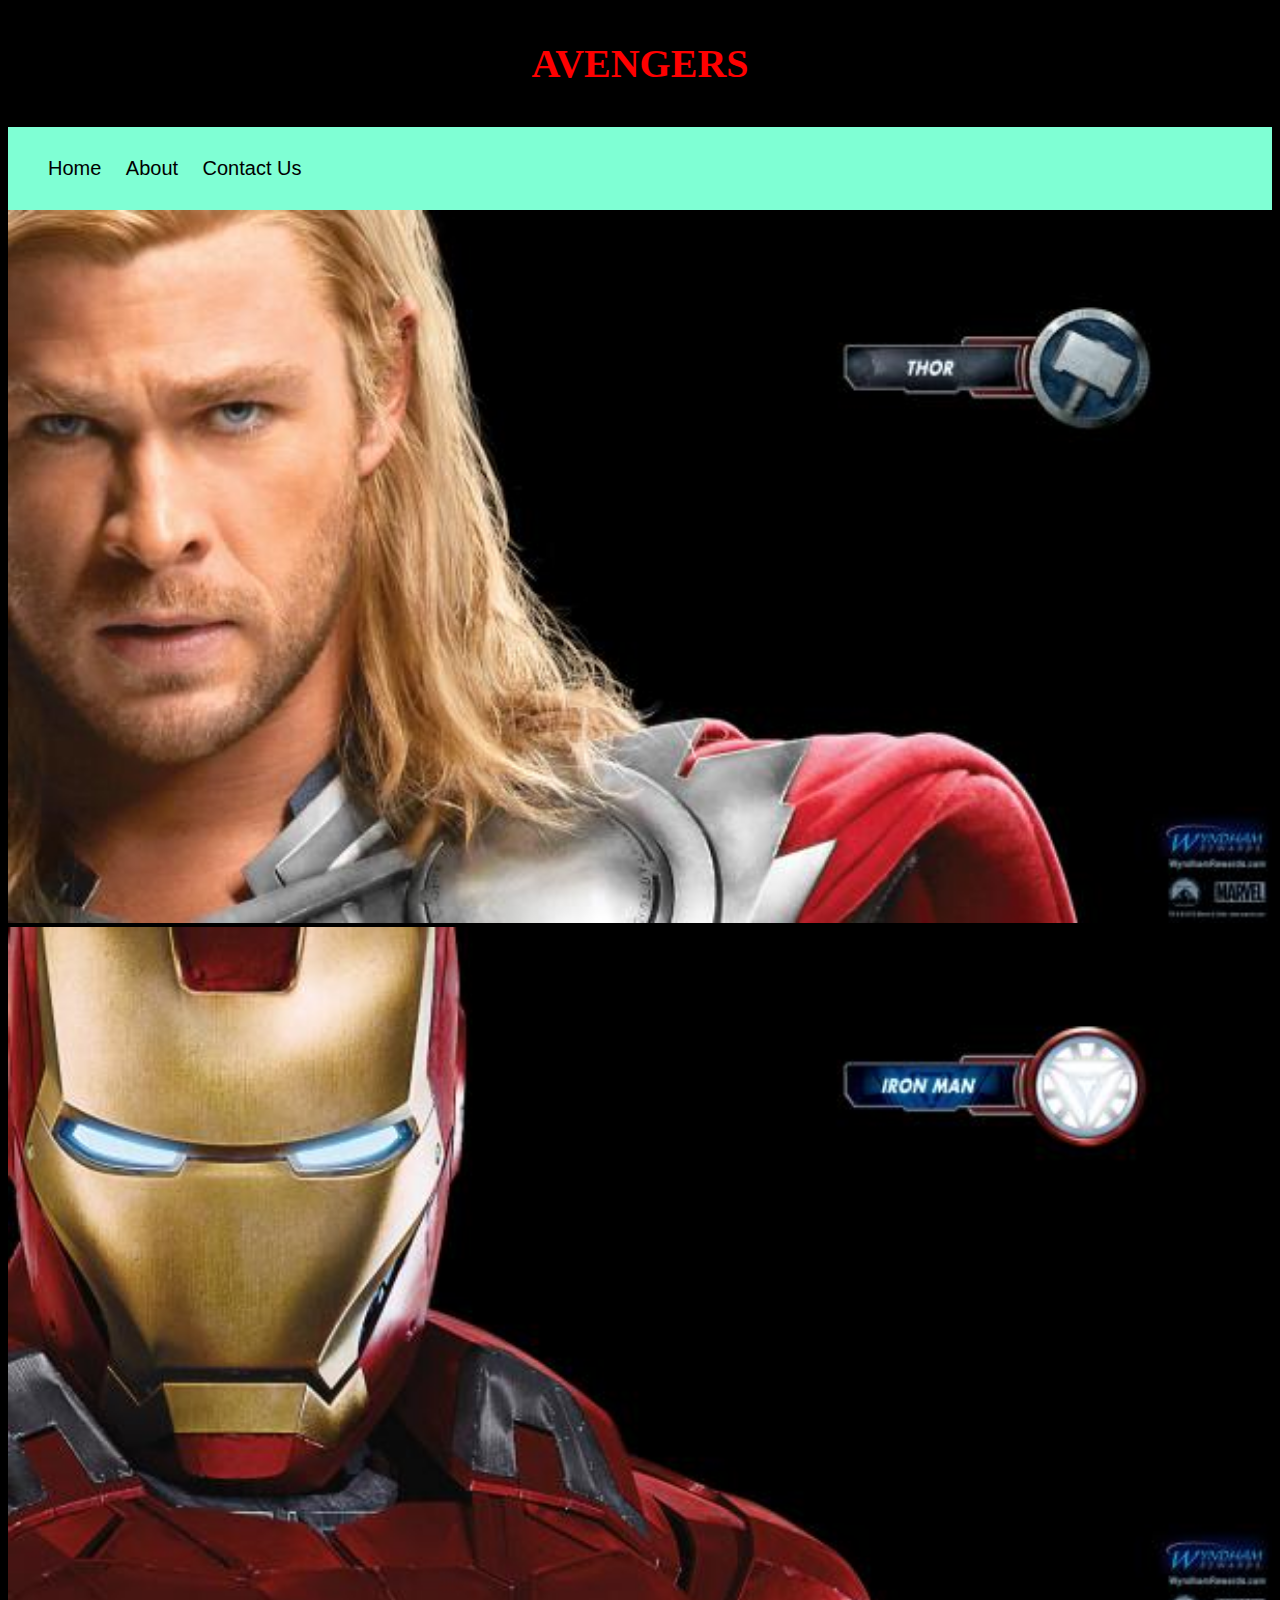
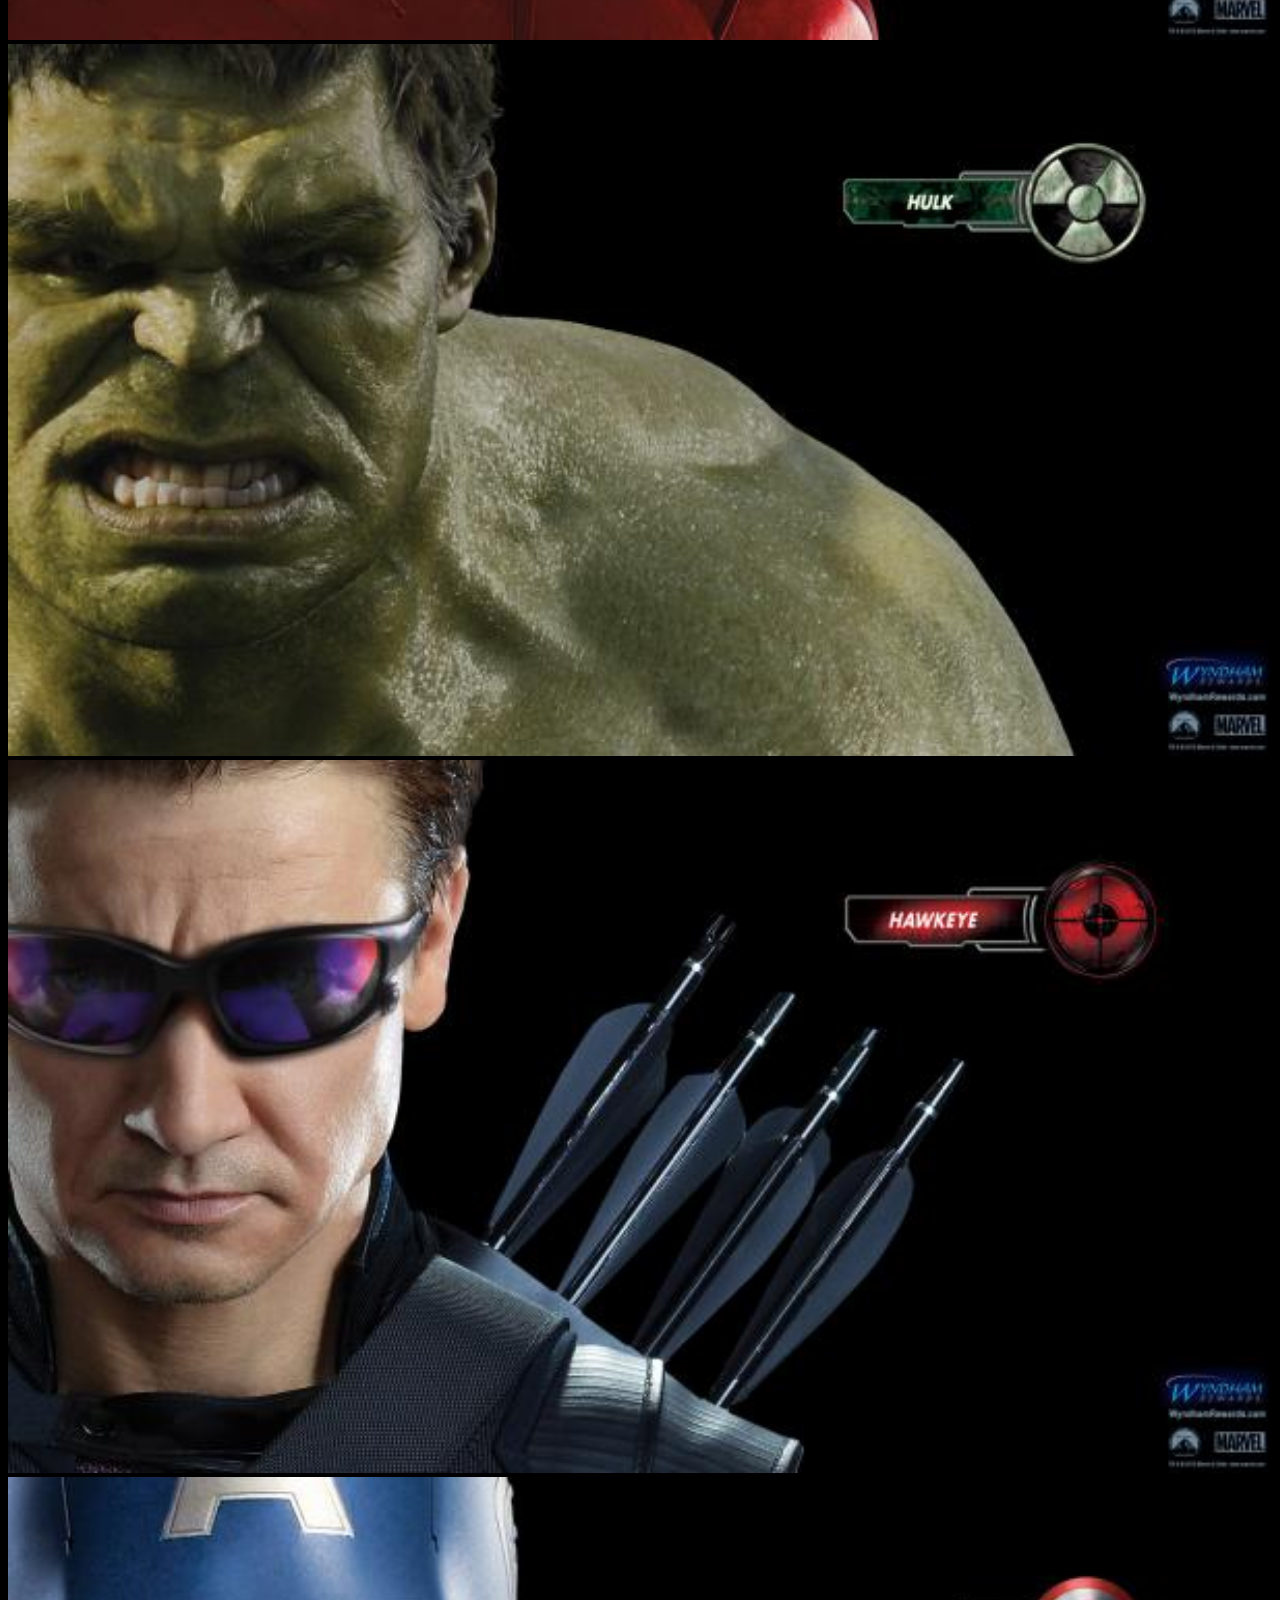
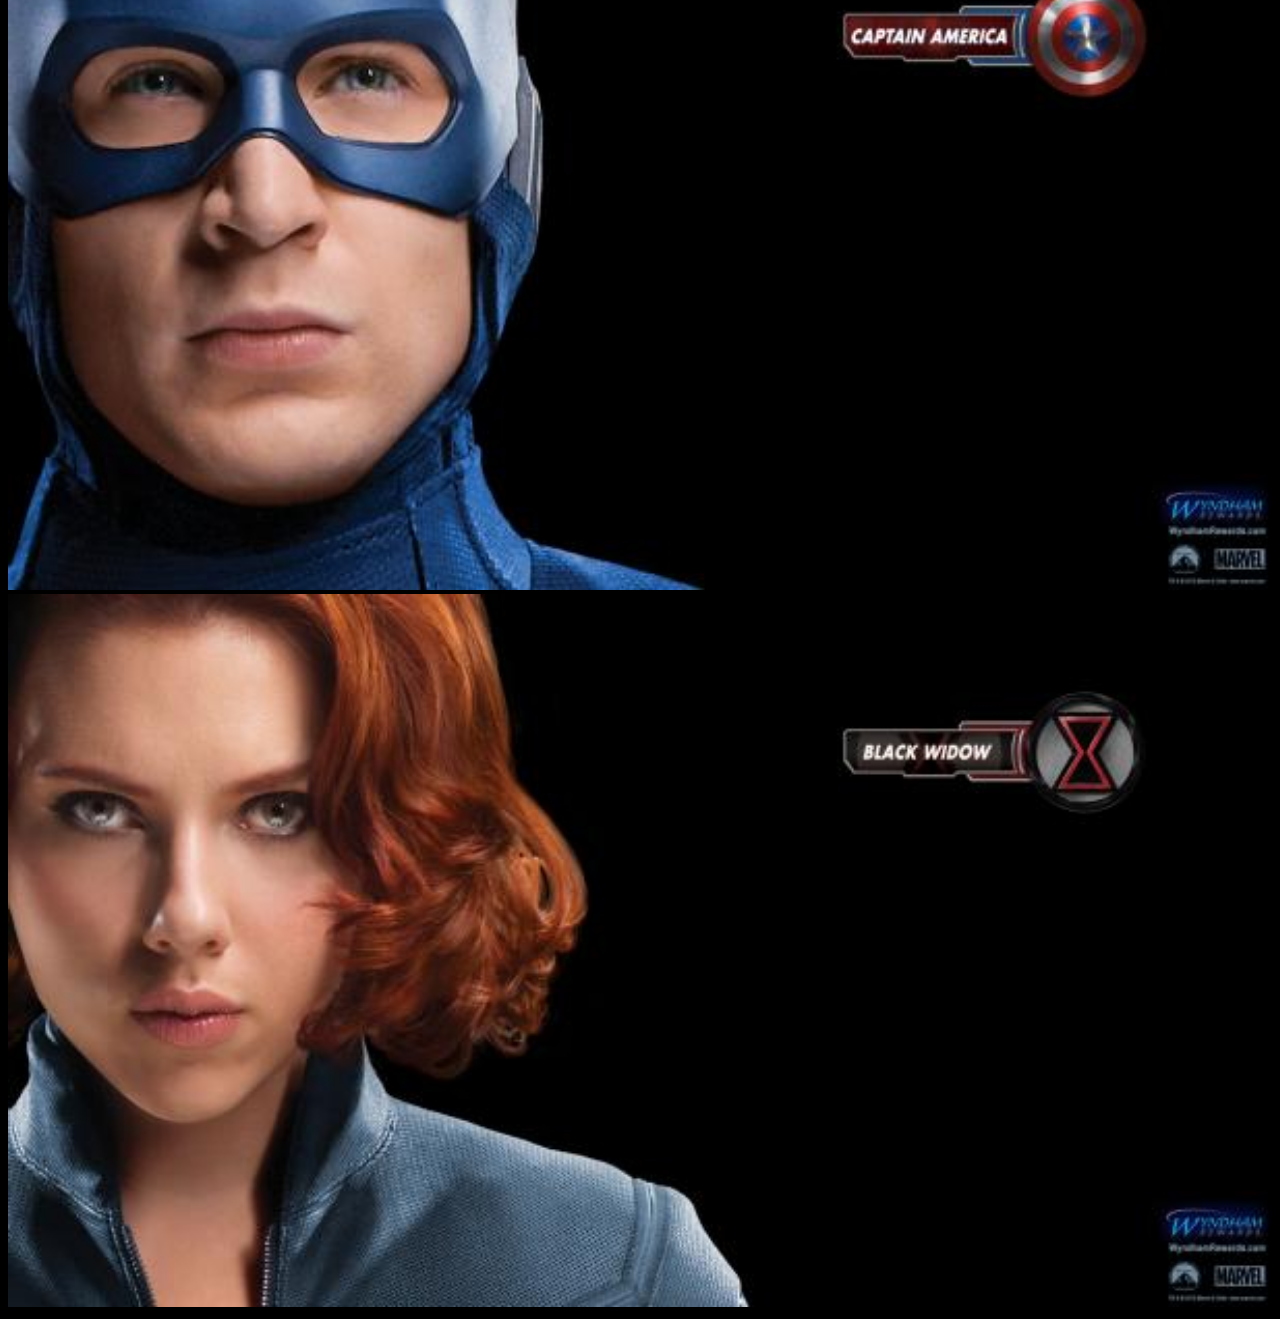
<file: Superhero_App/index.html>
<!DOCTYPE html>

<html>

    <head>
        <link rel="stylesheet" href="style.css">
    </head>
    
    <body>
        <div id="avengers-text">
        
            <h3>AVENGERS</h3>
            
        </div>
        <div id="menu-bar">
        
            <a href="index.html">Home</a>
            <a href="about.html">About</a>
            <a href="contact.html">Contact Us</a>
            
        </div>
        <div class="gallery">
        
            <a href="avenger-1.html"><img src="images/avengers_01.jpg"/></a>
            <a href="avenger-2.html"><img src="images/avengers_02.jpg"/></a>
            <a href="avenger-3.html"><img src="images/avengers_03.jpg"/></a>
            <a href="avenger-4.html"><img src="images/avengers_04.jpg"/></a>
            <a href="avenger-5.html"><img src="images/avengers_05.jpg"/></a>
            <a href="avenger-6.html"><img src="images/avengers_06.jpg"/></a>
            
            
        </div>
    </body>
    
</html>
</file>
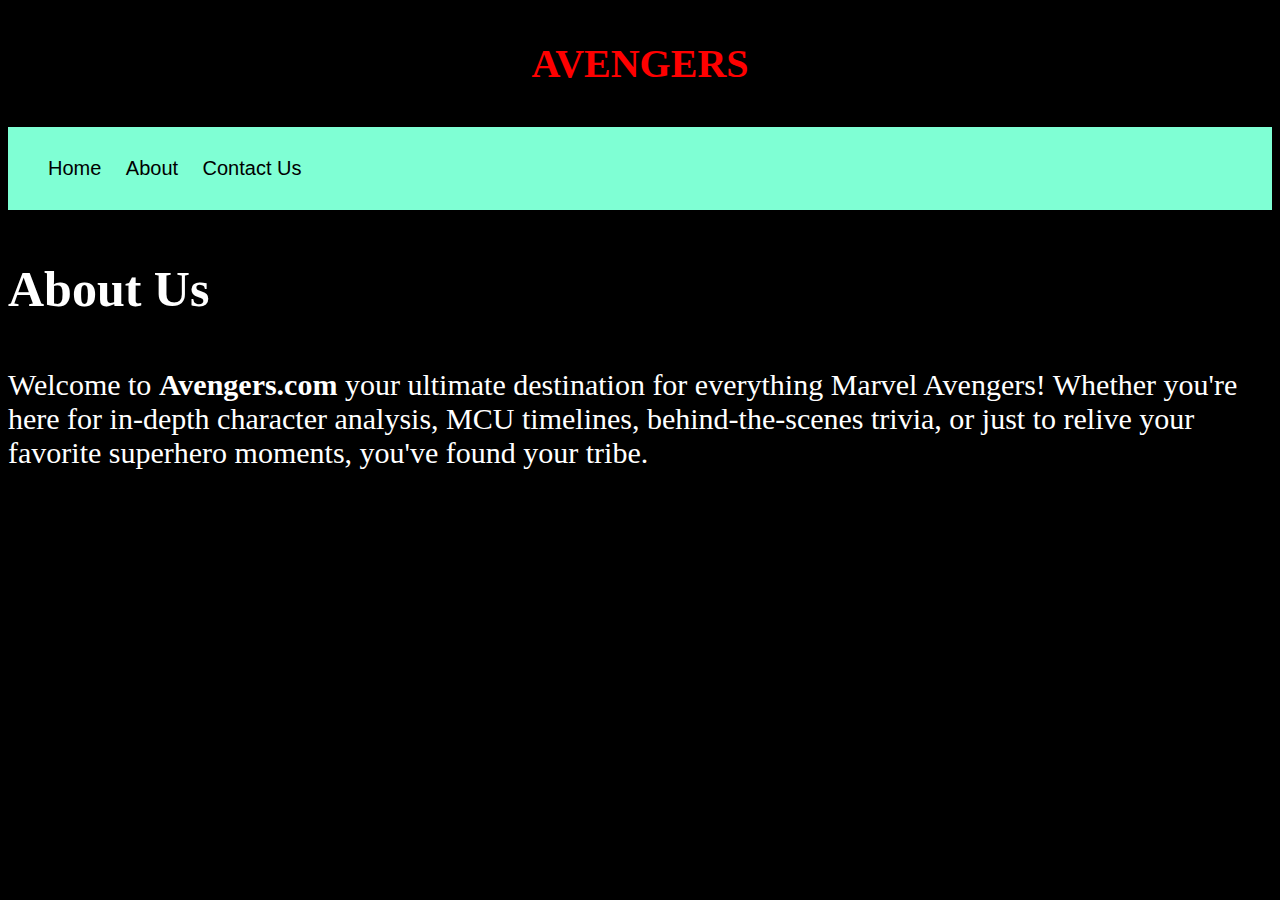
<file: Superhero_App/about.html>
<!DOCTYPE html>

<html>

    <head>
        <link rel="stylesheet" href="style.css">
    </head>
    
    <body>
        <div id="avengers-text">
            <h3>AVENGERS</h3>
        </div>
        <div id="menu-bar">
        
            <a href="index.html">Home</a>
            <a href="about.html">About</a>
            <a href="contact.html">Contact Us</a>
        </div>
        <h3>About Us</h3>
        
        <div id="about-text">
        <p>Welcome to <b>Avengers.com</b> your ultimate destination for everything Marvel Avengers!
           Whether you're here for in-depth character analysis, MCU timelines, behind-the-scenes trivia, or just
            to relive your favorite superhero moments, you've found your tribe.</p>
        </div>
    </body>
    
</html>
</file>
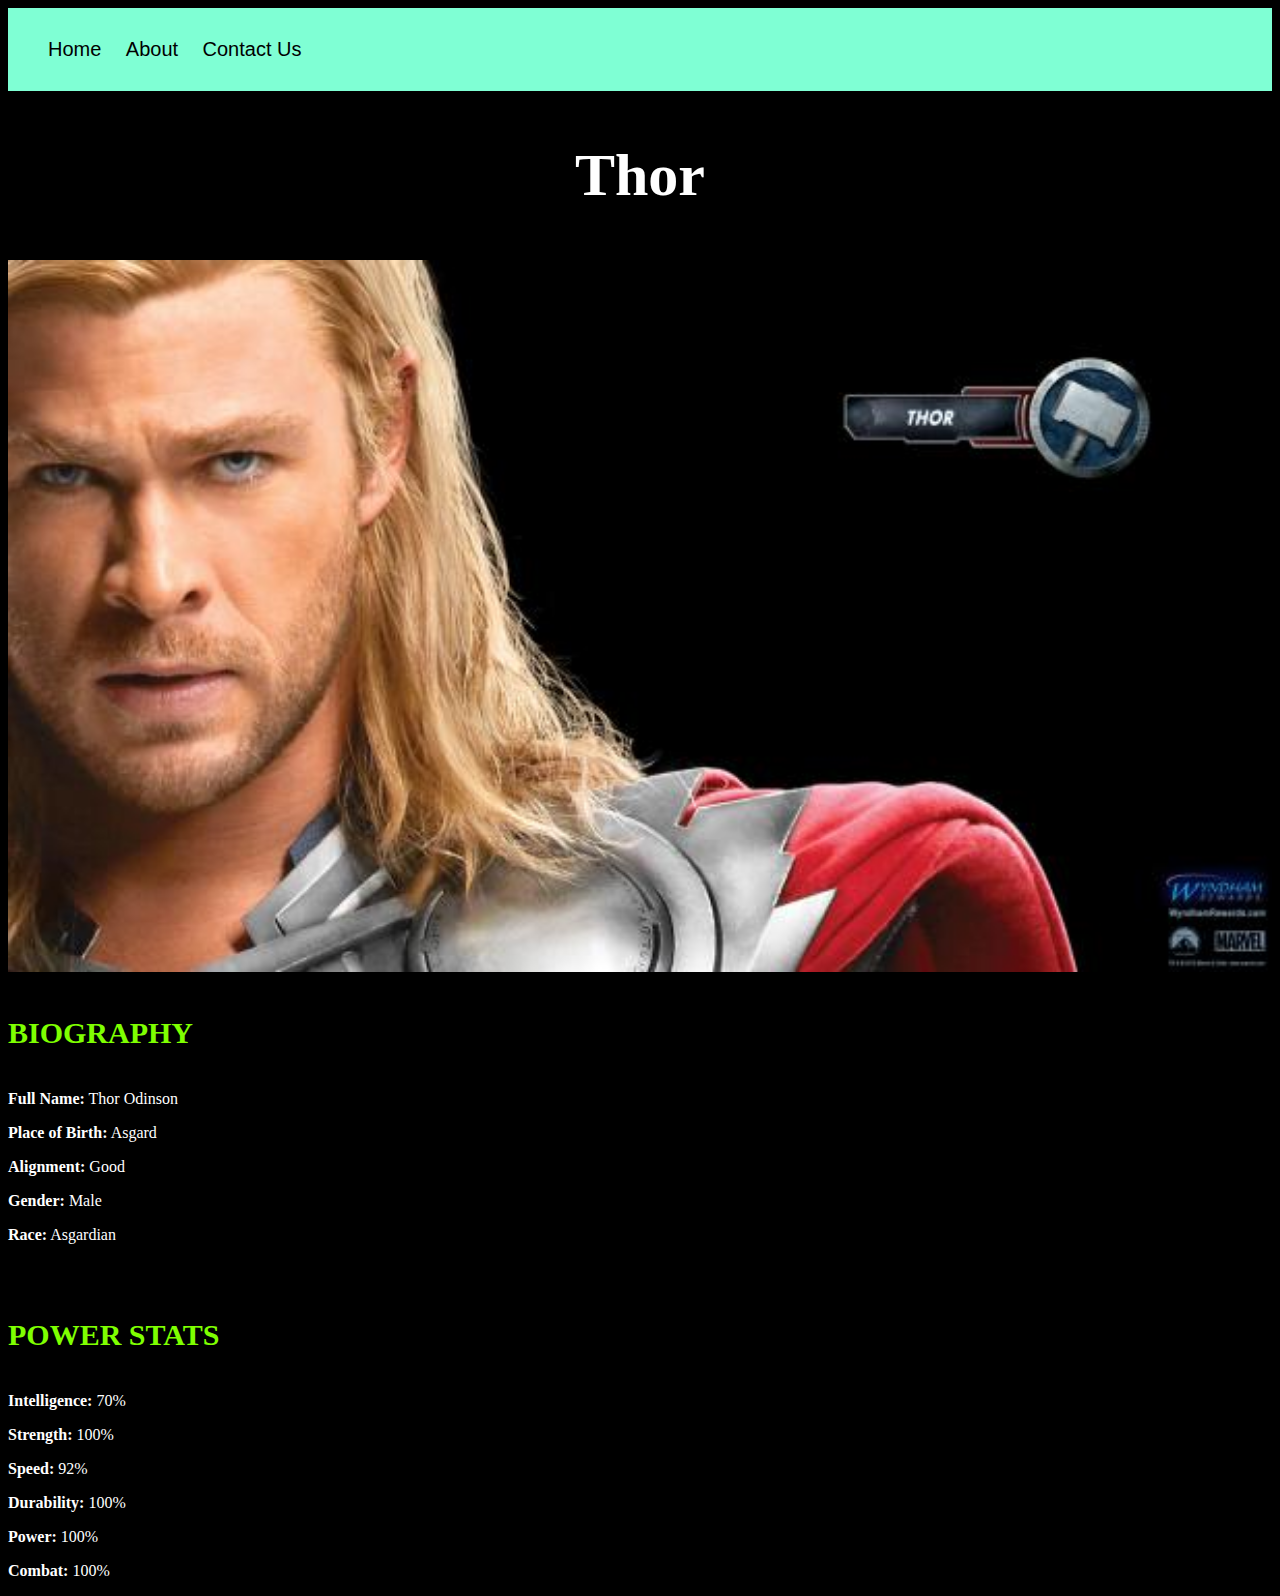
<file: Superhero_App/avenger-1.html>
<!DOCTYPE html>

<html>

    <head>
        <link rel="stylesheet" href="style.css">
    </head>
    
    <body>
        <div id="menu-bar">
            <a href="index.html">Home</a>
            <a href="about.html">About</a>
            <a href="contact.html">Contact Us</a>
        </div>
        <h2>Thor</h2>
        <div class="gallery">
        
            <img src="images/avengers_01.jpg"/>
        </div>
        <h4>BIOGRAPHY</h4>
        <p><b>Full Name:</b> Thor Odinson</p>
        <p><b>Place of Birth:</b> Asgard</p>
        <p><b>Alignment:</b> Good</p>
        <p><b>Gender:</b> Male</p>
        <p><b>Race:</b> Asgardian</p>
        <br/>
        <h4>POWER STATS</h4>
        <p><b>Intelligence:</b> 70%</p>
        <p><b>Strength:</b> 100%</p>
        <p><b>Speed:</b> 92%</p>
        <p><b>Durability:</b> 100%</p>
        <p><b>Power:</b> 100%</p>
        <p><b>Combat:</b> 100%</p>
    </body>
    
</html>
</file>
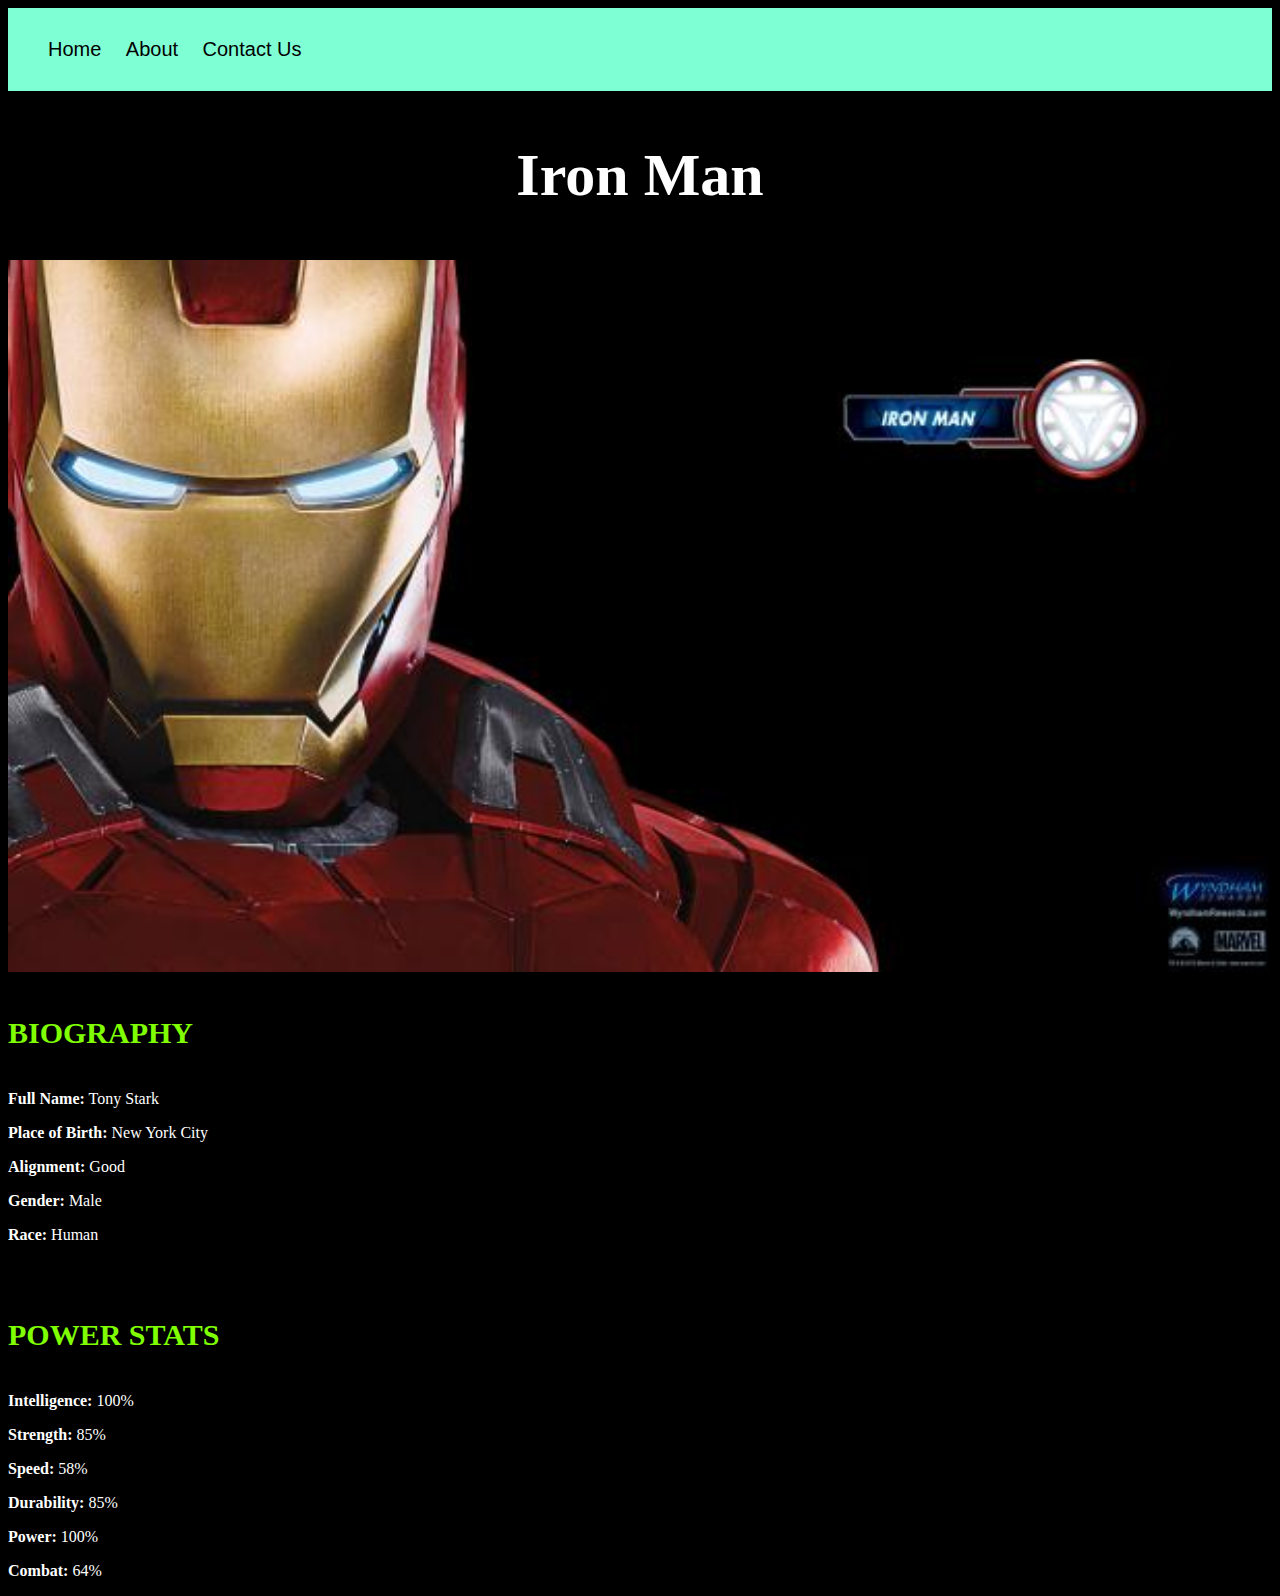
<file: Superhero_App/avenger-2.html>
<!DOCTYPE html>

<html>

    <head>
        <link rel="stylesheet" href="style.css">
    </head>
    
    <body>
        <div id="menu-bar">
            <a href="index.html">Home</a>
            <a href="about.html">About</a>
            <a href="contact.html">Contact Us</a>
        </div>
        <h2>Iron Man</h2>
        <div class="gallery">
        
            <img src="images/avengers_02.jpg"/>
        </div>
        <h4>BIOGRAPHY</h4>
        <p><b>Full Name:</b> Tony Stark</p>
        <p><b>Place of Birth:</b> New York City</p>
        <p><b>Alignment:</b> Good</p>
        <p><b>Gender:</b> Male</p>
        <p><b>Race:</b> Human</p>
        <br/>
        <h4>POWER STATS</h4>
        <p><b>Intelligence:</b> 100%</p>
        <p><b>Strength:</b> 85%</p>
        <p><b>Speed:</b> 58%</p>
        <p><b>Durability:</b> 85%</p>
        <p><b>Power:</b> 100%</p>
        <p><b>Combat:</b> 64%</p>
    </body>
    
</html>
</file>
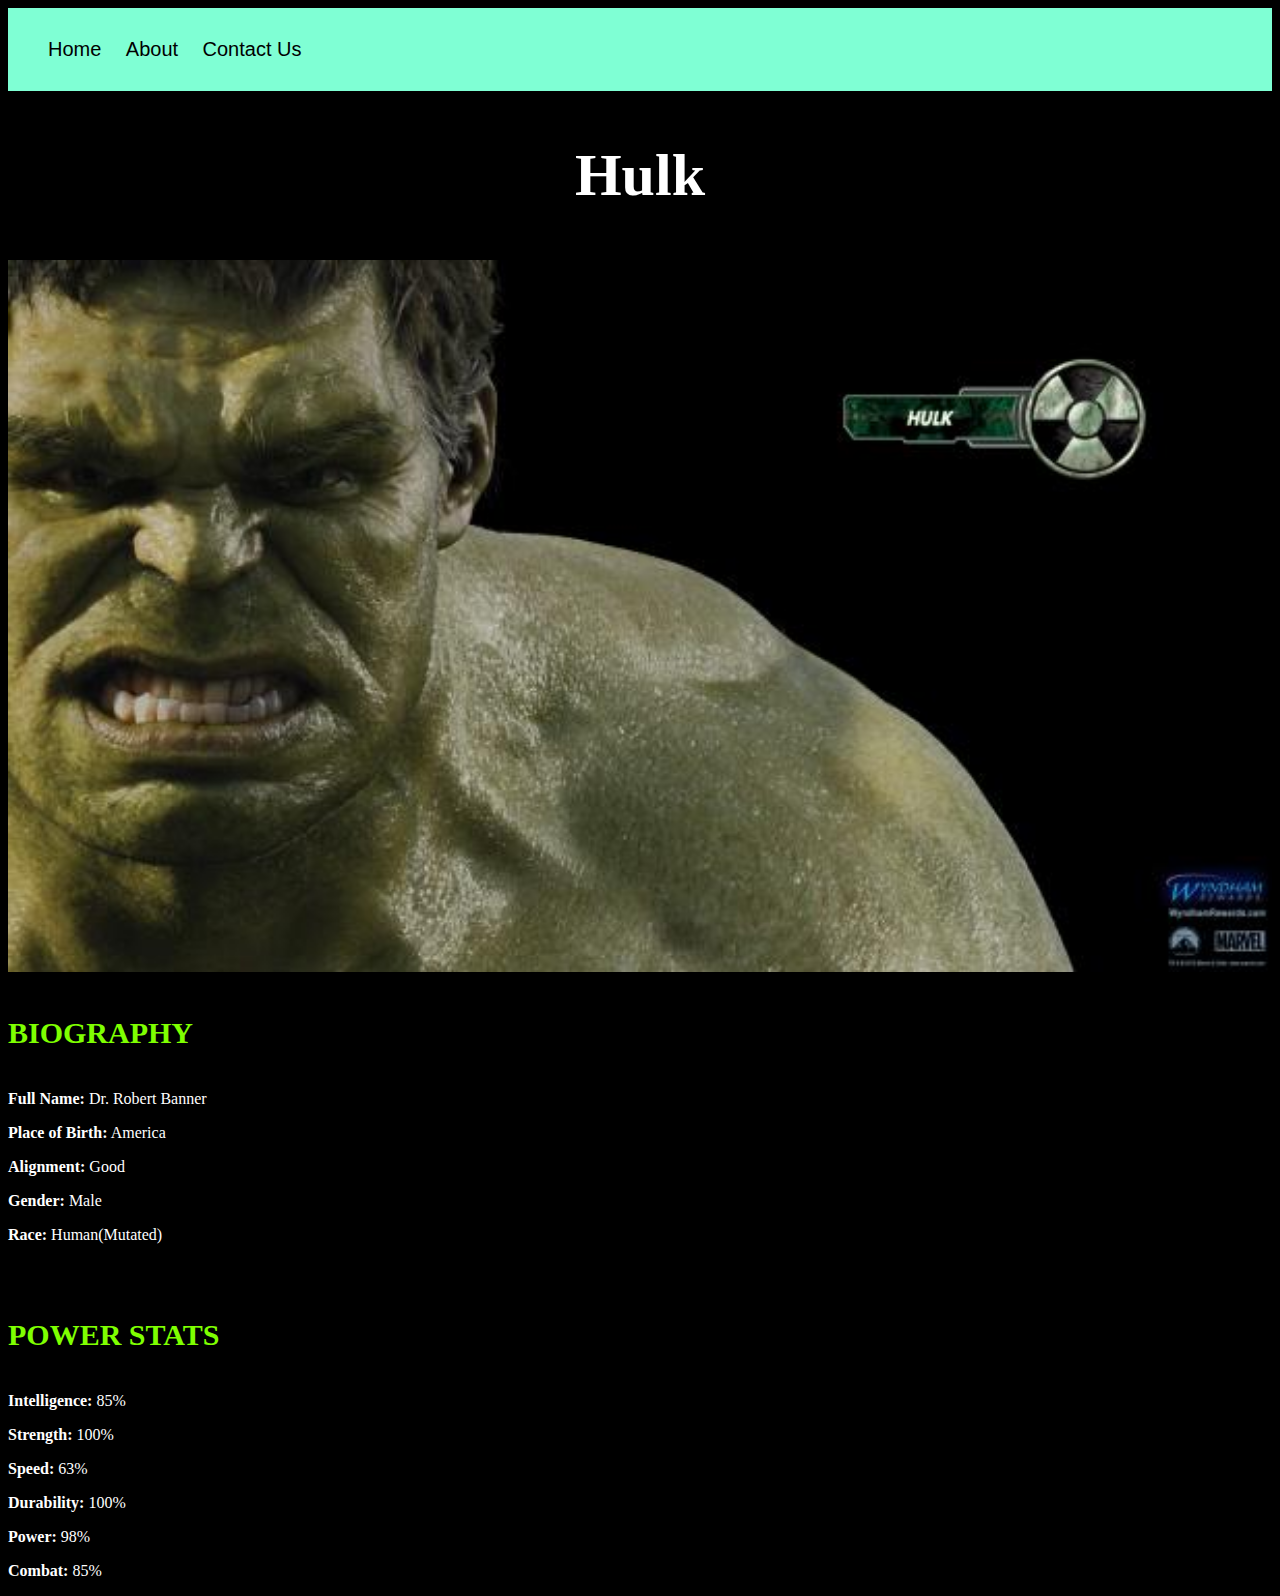
<file: Superhero_App/avenger-3.html>
<!DOCTYPE html>

<html>

    <head>
        <link rel="stylesheet" href="style.css">
    </head>
    
    <body>
        <div id="menu-bar">
            <a href="index.html">Home</a>
            <a href="about.html">About</a>
            <a href="contact.html">Contact Us</a>
        </div>
        <h2>Hulk</h2>
        <div class="gallery">
        
            <img src="images/avengers_03.jpg"/>
        </div>
        <h4>BIOGRAPHY</h4>
        <p><b>Full Name:</b> Dr. Robert Banner</p>
        <p><b>Place of Birth:</b> America</p>
        <p><b>Alignment:</b> Good</p>
        <p><b>Gender:</b> Male</p>
        <p><b>Race:</b> Human(Mutated)</p>
        <br/>
        <h4>POWER STATS</h4>
        <p><b>Intelligence:</b> 85%</p>
        <p><b>Strength:</b> 100%</p>
        <p><b>Speed:</b> 63%</p>
        <p><b>Durability:</b> 100%</p>
        <p><b>Power:</b> 98%</p>
        <p><b>Combat:</b> 85%</p>
    </body>
    
</html>
</file>
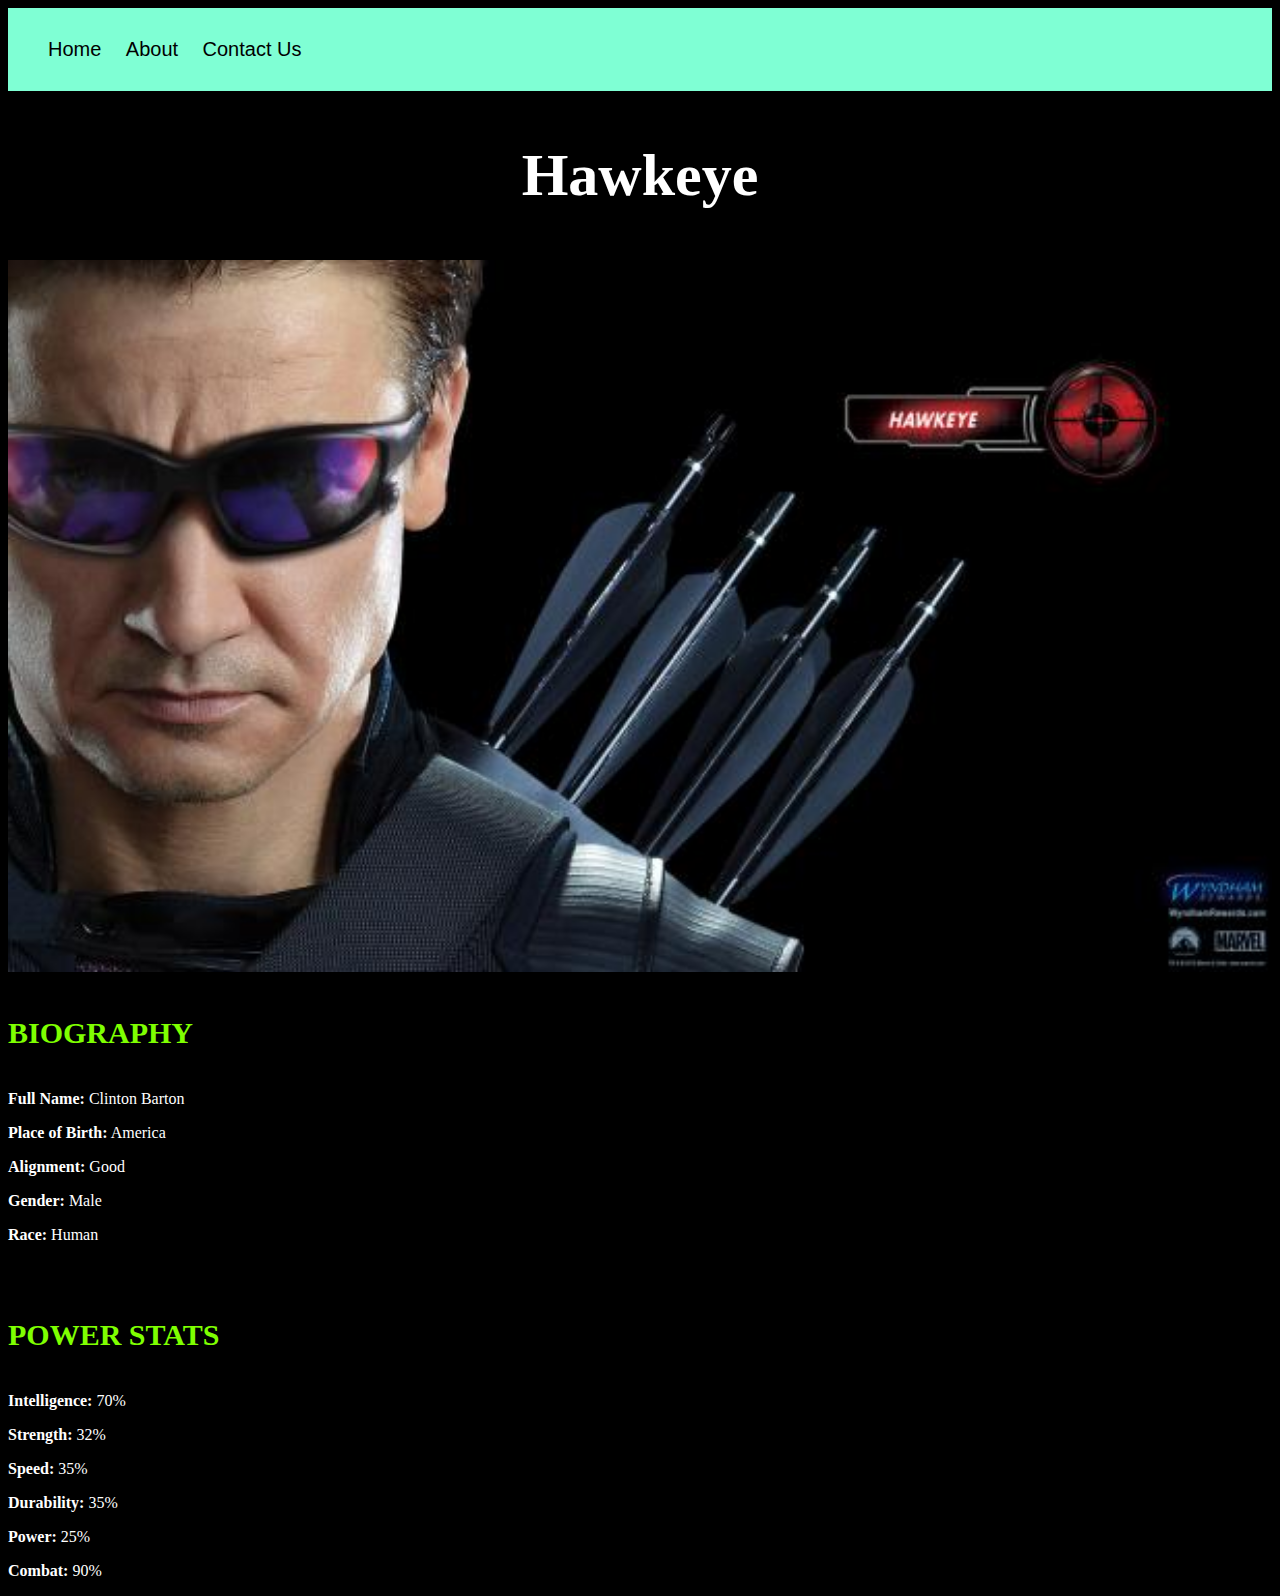
<file: Superhero_App/avenger-4.html>
<!DOCTYPE html>

<html>

    <head>
        <link rel="stylesheet" href="style.css">
    </head>
    
    <body>
        <div id="menu-bar">
            <a href="index.html">Home</a>
            <a href="about.html">About</a>
            <a href="contact.html">Contact Us</a>
        </div>
        <h2>Hawkeye</h2>
        <div class="gallery">
        
            <img src="images/avengers_04.jpg"/>
        </div>
        <h4>BIOGRAPHY</h4>
        <p><b>Full Name:</b> Clinton Barton</p>
        <p><b>Place of Birth:</b> America</p>
        <p><b>Alignment:</b> Good</p>
        <p><b>Gender:</b> Male</p>
        <p><b>Race:</b> Human</p>
        <br/>
        <h4>POWER STATS</h4>
        <p><b>Intelligence:</b> 70%</p>
        <p><b>Strength:</b> 32%</p>
        <p><b>Speed:</b> 35%</p>
        <p><b>Durability:</b> 35%</p>
        <p><b>Power:</b> 25%</p>
        <p><b>Combat:</b> 90%</p>
    </body>
    
</html>
</file>
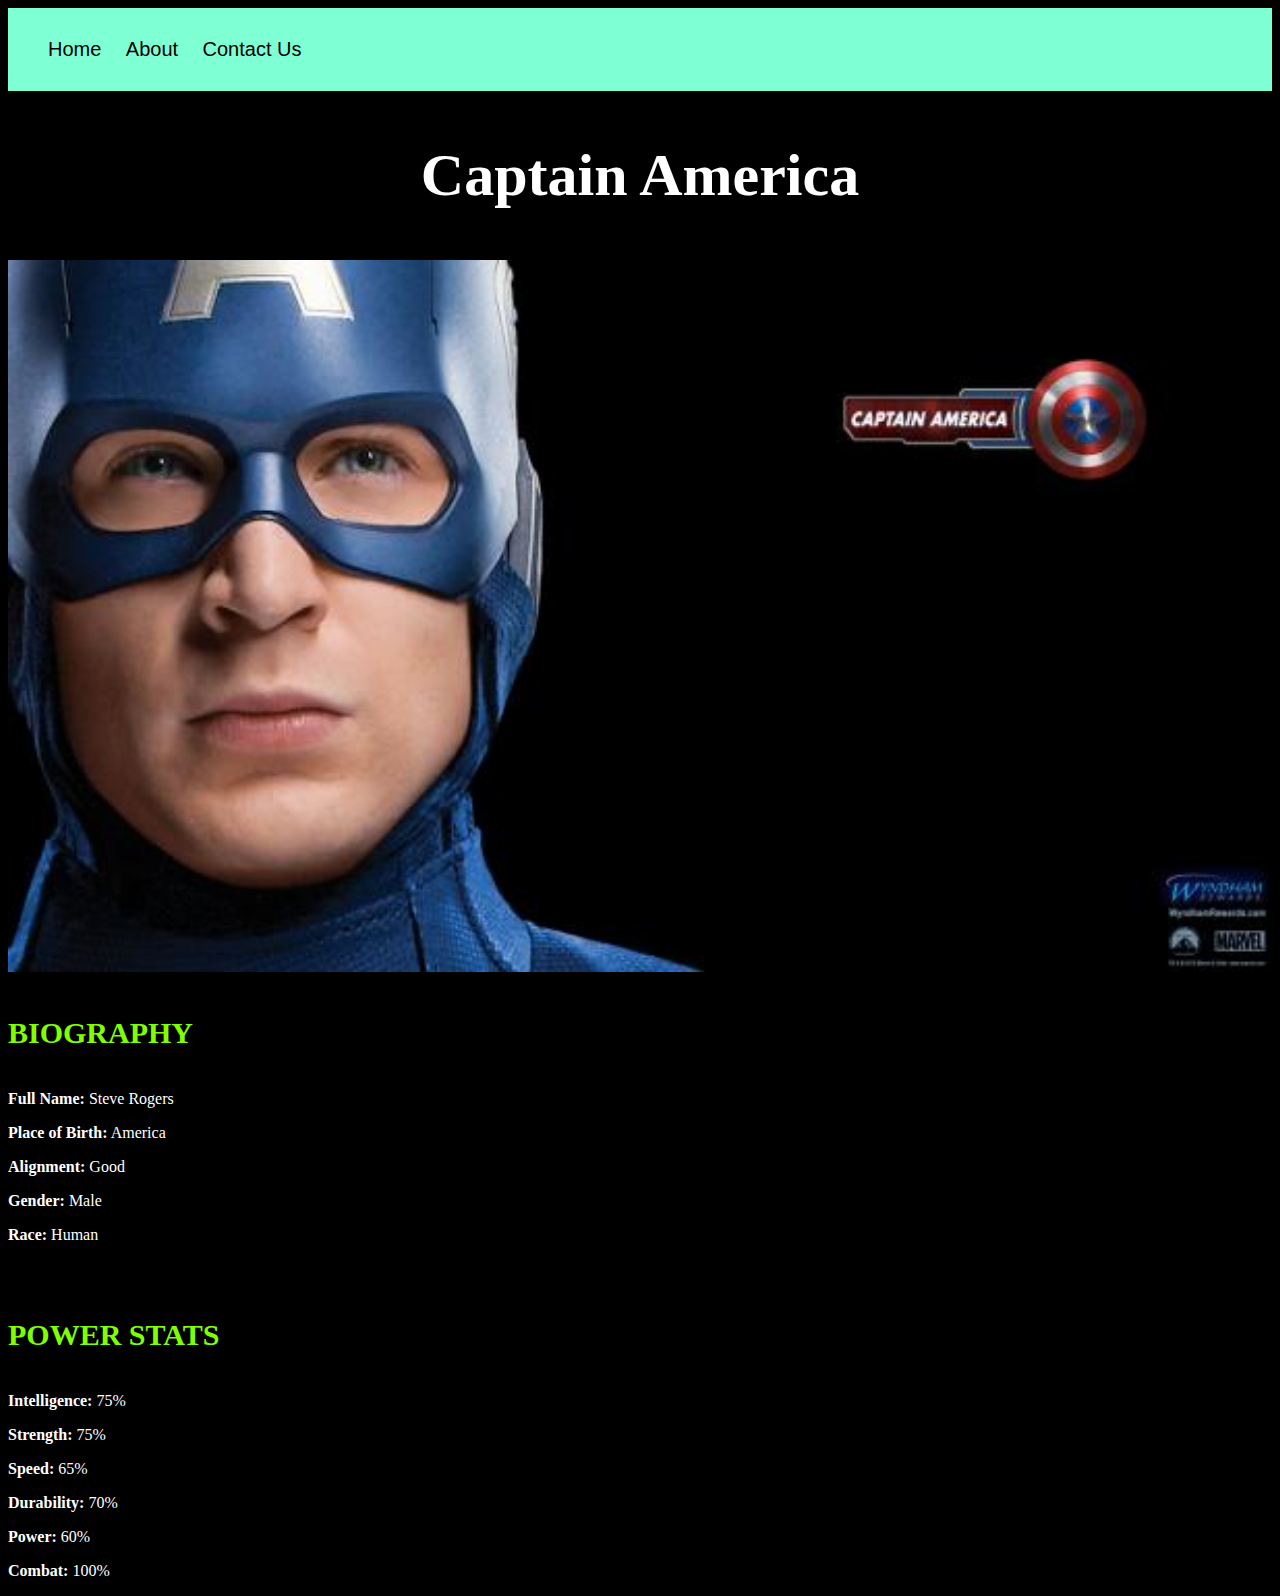
<file: Superhero_App/avenger-5.html>
<!DOCTYPE html>

<html>

    <head>
        <link rel="stylesheet" href="style.css">
    </head>
    
    <body>
        <div id="menu-bar">
            <a href="index.html">Home</a>
            <a href="about.html">About</a>
            <a href="contact.html">Contact Us</a>
        </div>
        <h2>Captain America</h2>
        <div class="gallery">
            <img src="images/avengers_05.jpg"/>
        </div>
        <h4>BIOGRAPHY</h4>
        <p><b>Full Name:</b> Steve Rogers</p>
        <p><b>Place of Birth:</b> America</p>
        <p><b>Alignment:</b> Good</p>
        <p><b>Gender:</b> Male</p>
        <p><b>Race:</b> Human</p>
        <br/>
        <h4>POWER STATS</h4>
        <p><b>Intelligence:</b> 75%</p>
        <p><b>Strength:</b> 75%</p>
        <p><b>Speed:</b> 65%</p>
        <p><b>Durability:</b> 70%</p>
        <p><b>Power:</b> 60%</p>
        <p><b>Combat:</b> 100%</p>
    </body>
    
</html>
</file>
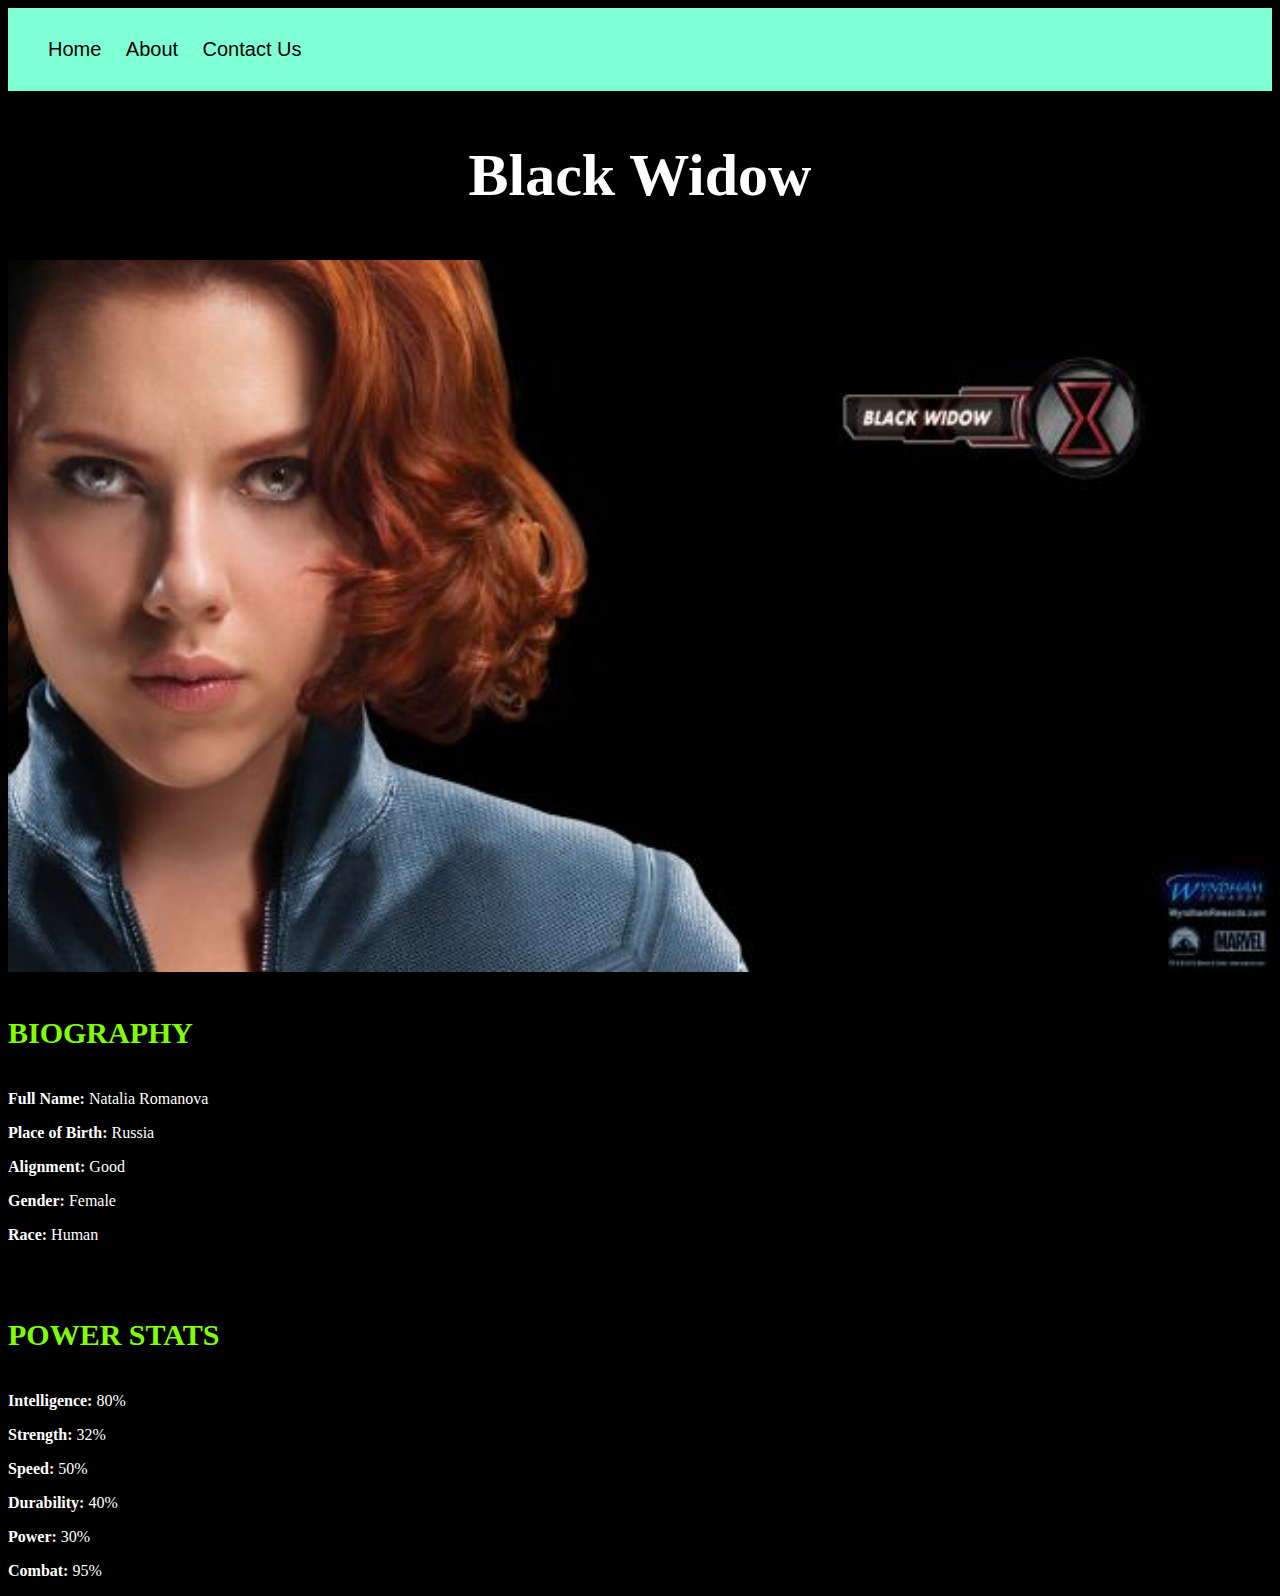
<file: Superhero_App/avenger-6.html>
<!DOCTYPE html>

<html>

    <head>
        <link rel="stylesheet" href="style.css">
    </head>
    
    <body>
        <div id="menu-bar">
            <a href="index.html">Home</a>
            <a href="about.html">About</a>
            <a href="contact.html">Contact Us</a>
        </div>
        <h2>Black Widow</h2>
        <div class="gallery">
        
            <img src="images/avengers_06.jpg"/>
        </div>
        <h4>BIOGRAPHY</h4>
        <p><b>Full Name:</b> Natalia Romanova</p>
        <p><b>Place of Birth:</b> Russia</p>
        <p><b>Alignment:</b> Good</p>
        <p><b>Gender:</b> Female</p>
        <p><b>Race:</b> Human</p>
        <br/>
        <h4>POWER STATS</h4>
        <p><b>Intelligence:</b> 80%</p>
        <p><b>Strength:</b> 32%</p>
        <p><b>Speed:</b> 50%</p>
        <p><b>Durability:</b> 40%</p>
        <p><b>Power:</b> 30%</p>
        <p><b>Combat:</b> 95%</p>
    </body>
    
</html>
</file>
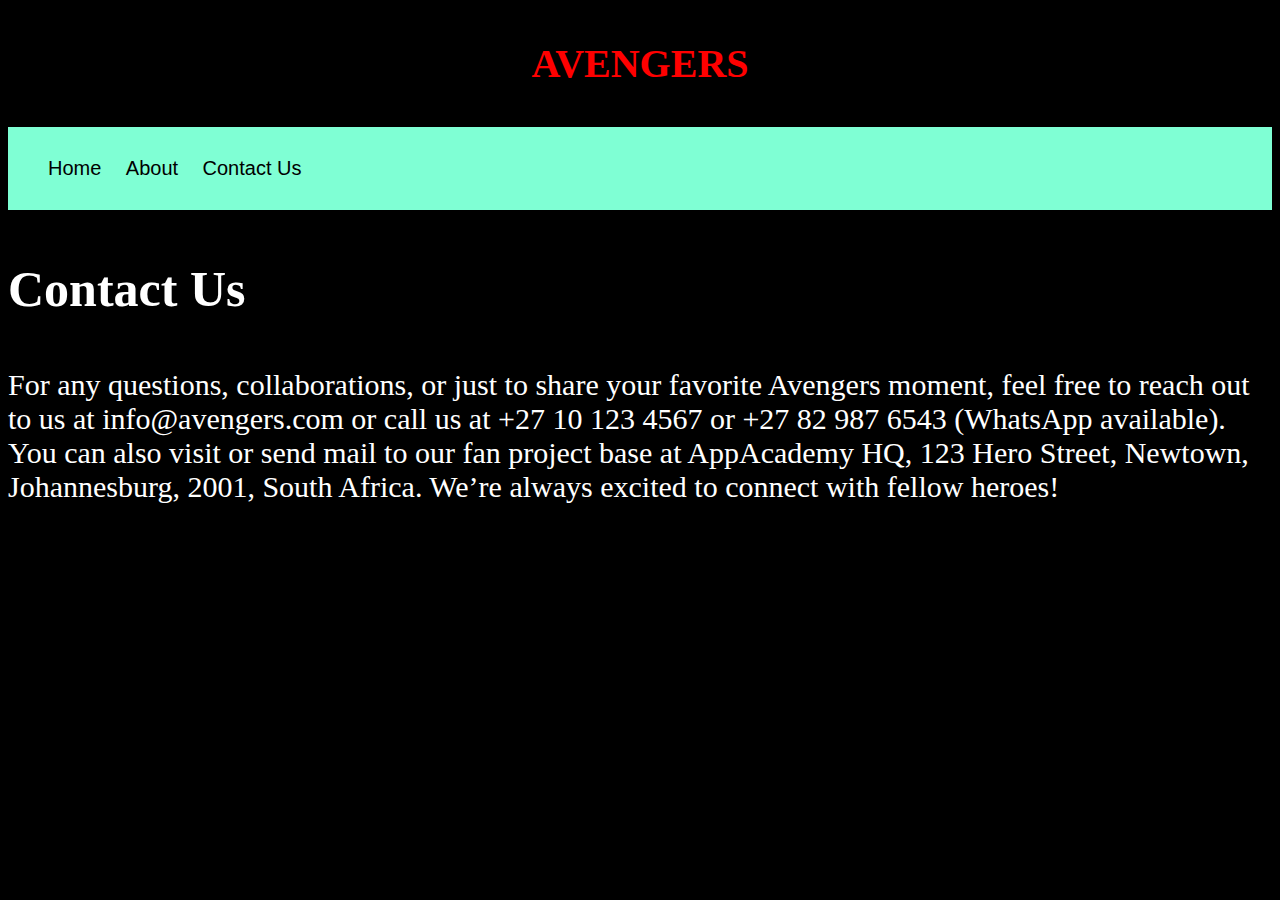
<file: Superhero_App/contact.html>
<!DOCTYPE html>

<html>

    <head>
        <link rel="stylesheet" href="style.css">
    </head>
    
    <body>
        <div id="avengers-text">
            <h3>AVENGERS</h3>
        </div>
        <div id="menu-bar">
        
            <a href="index.html">Home</a>
            <a href="about.html">About</a>
            <a href="contact.html">Contact Us</a>
        </div>
        <h3>Contact Us</h3>
        <div id="contact-text">
        <p>For any questions, collaborations, or just to share your favorite Avengers moment, feel free to reach out to us at info@avengers.com or call us at +27 10 123 4567 or +27 82 987 6543 (WhatsApp available). You can also visit or send mail to our fan project base at AppAcademy HQ, 123 Hero Street, Newtown, Johannesburg, 2001, South Africa. We’re always excited to connect with fellow heroes!</p>
        </div>
    </body>
    
</html>
</file>
<file: Superhero_App/style.css>
html{
    background-color: black;
}
#avengers-text h3
{
    text-align: center;
    color: red;
    font-size: 40px;
}
.gallery img{
    width: 100%;
}
h2{
    color: white;
    font-family: fantasy;
    text-align: center;
    font-size: 60px;
}
h4{
    font-family:fantasy;
    color: chartreuse;
    font-size: 30px
}
h3{
    color: white;
    font-size: 50px;
}
p{
    color: white;
    font-size: 20;
}
#menu-bar{
    text-decoration: none;
    background-color: aquamarine;
    font-family: Helvetica, sans-serif;
    padding: 30px;
}
#menu-bar a{
    text-decoration: none;
    text-align: center;
    padding: 10px;
    font-size: 20px;
    color: black;
}
#menu-bar a:hover{
    background-color: aqua;
    color: white;
}
#about-text p{
    color: white;
    font-size: 30px;
}
#contact-text p{
    color: white;
    font-size: 30px;
}
</file>
